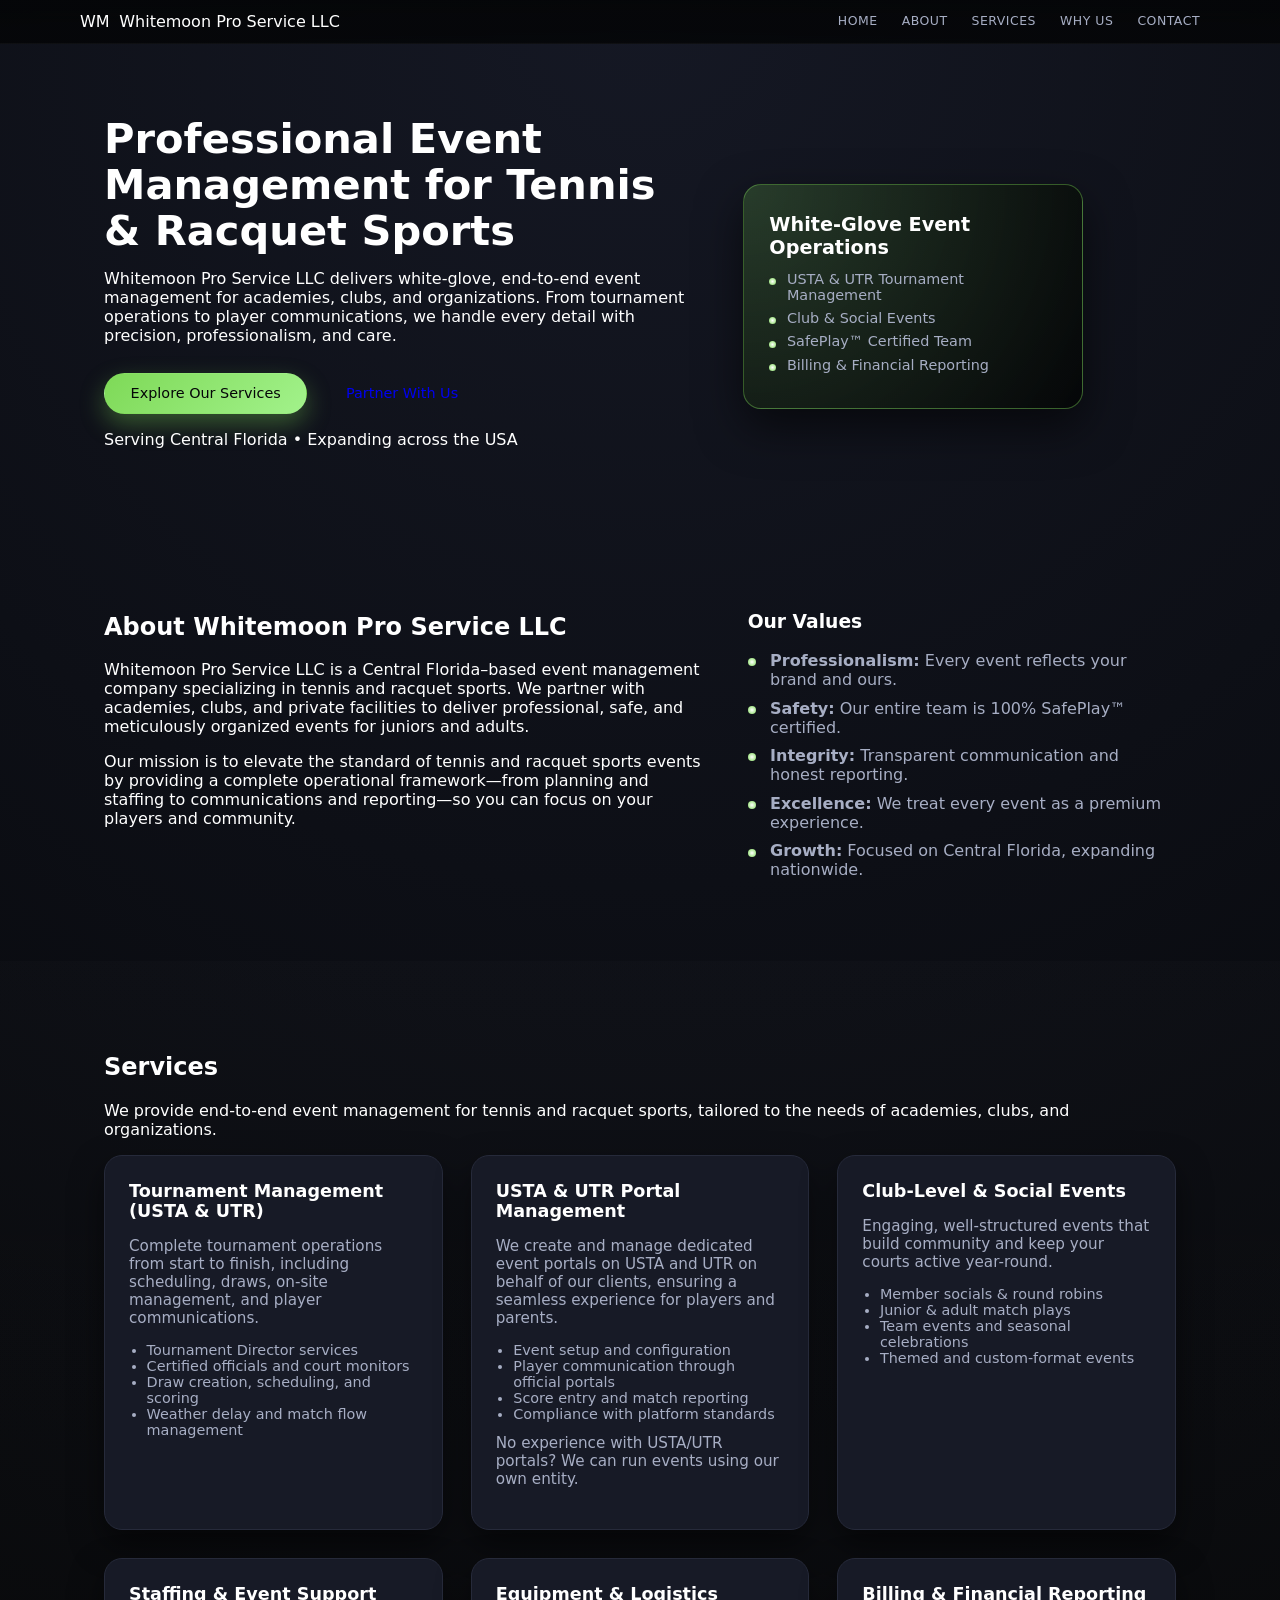
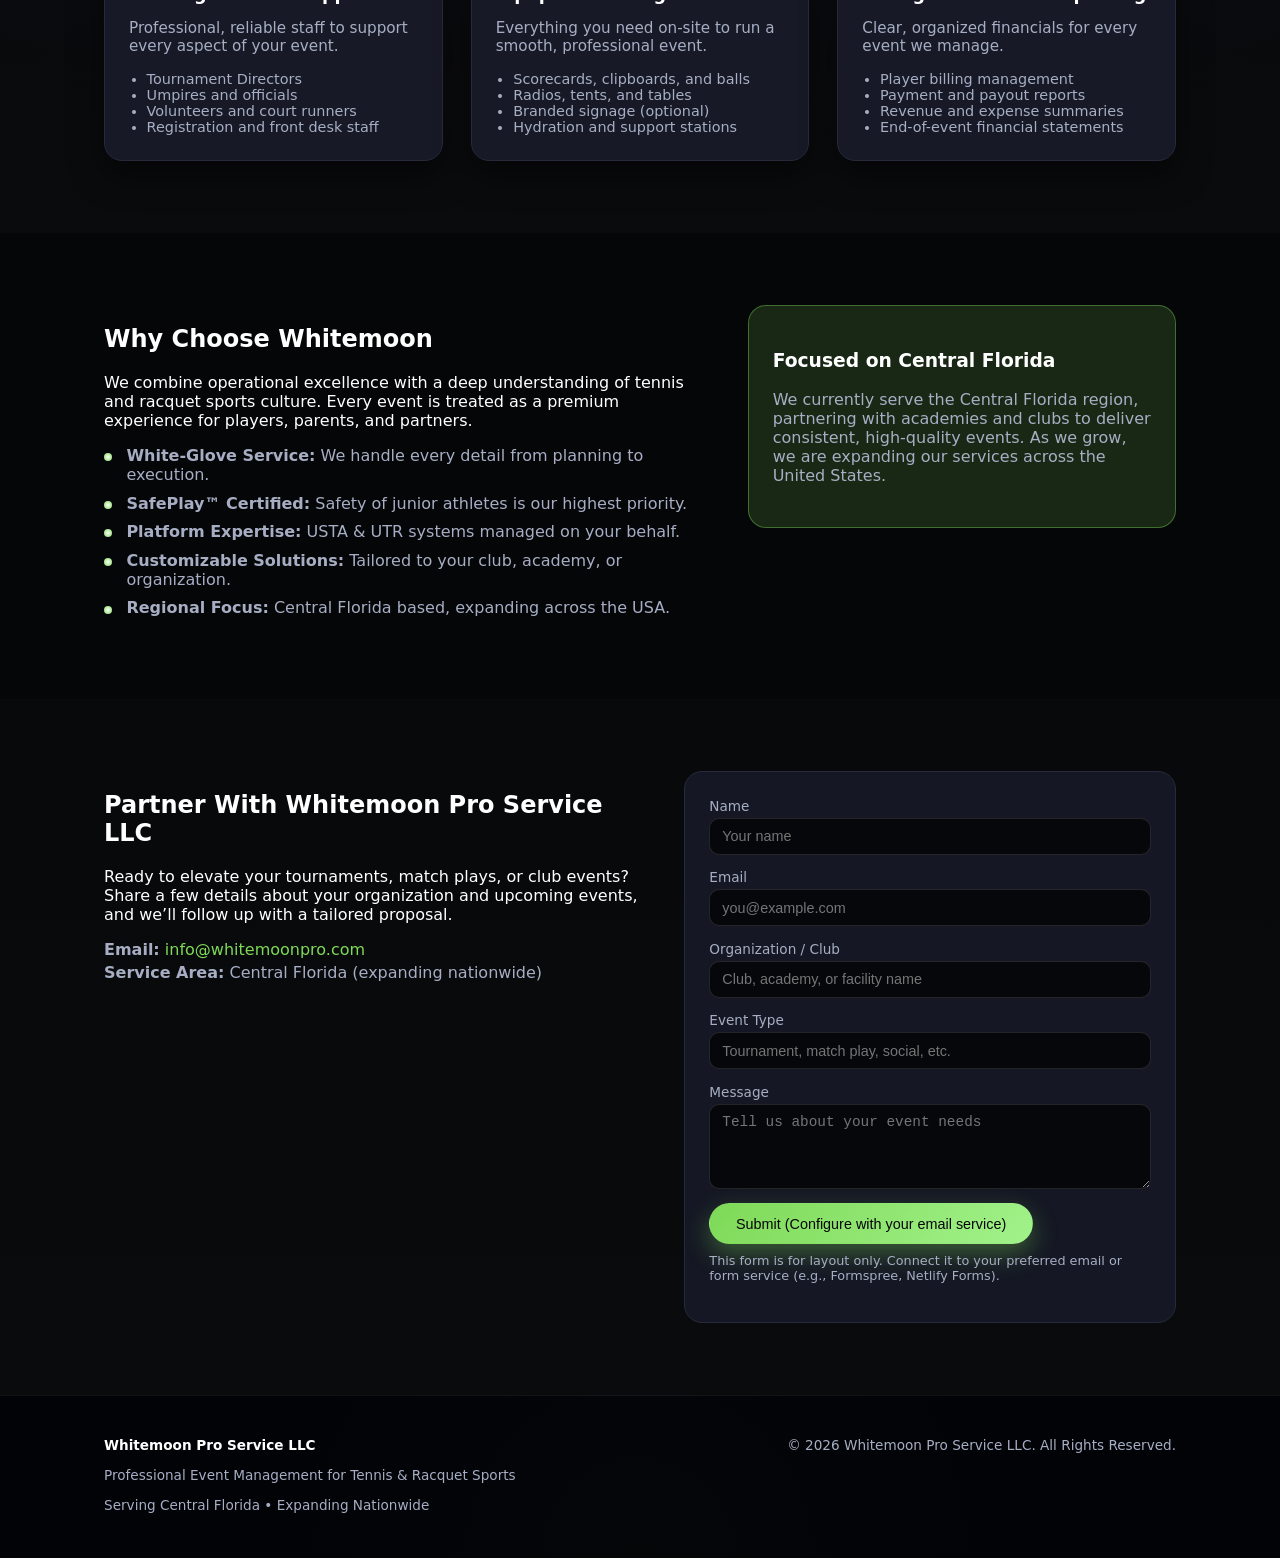
<file: Index.html>
<!DOCTYPE html>
<html lang="en">
<head>
  <meta charset="UTF-8" />
  <meta name="viewport" content="width=device-width, initial-scale=1.0" />
  <title>Whitemoon Pro Service LLC | Tennis & Racquet Sports Event Management</title>
  <meta name="description" content="Whitemoon Pro Service LLC provides white-glove professional event management for tennis and racquet sports in Central Florida and beyond." />
  <link rel="stylesheet" href="style.css" />
</head>
<body>
  <header class="site-header">
    <div class="container header-inner">
      <div class="logo">
        <span class="logo-mark">WM</span>
        <span class="logo-text">Whitemoon Pro Service LLC</span>
      </div>
      <nav class="nav">
        <a href="#home">Home</a>
        <a href="#about">About</a>
        <a href="#services">Services</a>
        <a href="#why-us">Why Us</a>
        <a href="#contact">Contact</a>
      </nav>
    </div>
  </header>

  <main>
    <!-- HERO / HOME -->
    <section id="home" class="hero">
      <div class="container hero-inner">
        <div class="hero-text">
          <h1>Professional Event Management for Tennis &amp; Racquet Sports</h1>
          <p>
            Whitemoon Pro Service LLC delivers white-glove, end-to-end event management for academies, clubs, and organizations.
            From tournament operations to player communications, we handle every detail with precision, professionalism, and care.
          </p>
          <div class="hero-actions">
            <a href="#services" class="btn primary">Explore Our Services</a>
            <a href="#contact" class="btn secondary">Partner With Us</a>
          </div>
          <p class="hero-subtext">
            Serving Central Florida • Expanding across the USA
          </p>
        </div>
        <div class="hero-highlight">
          <div class="hero-card">
            <h2>White-Glove Event Operations</h2>
            <ul>
              <li>USTA &amp; UTR Tournament Management</li>
              <li>Club &amp; Social Events</li>
              <li>SafePlay™ Certified Team</li>
              <li>Billing &amp; Financial Reporting</li>
            </ul>
          </div>
        </div>
      </div>
    </section>

    <!-- ABOUT -->
    <section id="about" class="section">
      <div class="container two-column">
        <div>
          <h2>About Whitemoon Pro Service LLC</h2>
          <p>
            Whitemoon Pro Service LLC is a Central Florida–based event management company specializing in
            tennis and racquet sports. We partner with academies, clubs, and private facilities to deliver
            professional, safe, and meticulously organized events for juniors and adults.
          </p>
          <p>
            Our mission is to elevate the standard of tennis and racquet sports events by providing a complete
            operational framework—from planning and staffing to communications and reporting—so you can focus
            on your players and community.
          </p>
        </div>
        <div>
          <h3>Our Values</h3>
          <ul class="icon-list">
            <li><strong>Professionalism:</strong> Every event reflects your brand and ours.</li>
            <li><strong>Safety:</strong> Our entire team is 100% SafePlay™ certified.</li>
            <li><strong>Integrity:</strong> Transparent communication and honest reporting.</li>
            <li><strong>Excellence:</strong> We treat every event as a premium experience.</li>
            <li><strong>Growth:</strong> Focused on Central Florida, expanding nationwide.</li>
          </ul>
        </div>
      </div>
    </section>

    <!-- SERVICES -->
    <section id="services" class="section section-alt">
      <div class="container">
        <h2>Services</h2>
        <p class="section-intro">
          We provide end-to-end event management for tennis and racquet sports, tailored to the needs of academies,
          clubs, and organizations.
        </p>

        <div class="cards-grid">
          <article class="card">
            <h3>Tournament Management (USTA &amp; UTR)</h3>
            <p>
              Complete tournament operations from start to finish, including scheduling, draws, on-site management,
              and player communications.
            </p>
            <ul>
              <li>Tournament Director services</li>
              <li>Certified officials and court monitors</li>
              <li>Draw creation, scheduling, and scoring</li>
              <li>Weather delay and match flow management</li>
            </ul>
          </article>

          <article class="card">
            <h3>USTA &amp; UTR Portal Management</h3>
            <p>
              We create and manage dedicated event portals on USTA and UTR on behalf of our clients, ensuring
              a seamless experience for players and parents.
            </p>
            <ul>
              <li>Event setup and configuration</li>
              <li>Player communication through official portals</li>
              <li>Score entry and match reporting</li>
              <li>Compliance with platform standards</li>
            </ul>
            <p class="note">
              No experience with USTA/UTR portals? We can run events using our own entity.
            </p>
          </article>

          <article class="card">
            <h3>Club-Level &amp; Social Events</h3>
            <p>
              Engaging, well-structured events that build community and keep your courts active year-round.
            </p>
            <ul>
              <li>Member socials &amp; round robins</li>
              <li>Junior &amp; adult match plays</li>
              <li>Team events and seasonal celebrations</li>
              <li>Themed and custom-format events</li>
            </ul>
          </article>

          <article class="card">
            <h3>Staffing &amp; Event Support</h3>
            <p>
              Professional, reliable staff to support every aspect of your event.
            </p>
            <ul>
              <li>Tournament Directors</li>
              <li>Umpires and officials</li>
              <li>Volunteers and court runners</li>
              <li>Registration and front desk staff</li>
            </ul>
          </article>

          <article class="card">
            <h3>Equipment &amp; Logistics</h3>
            <p>
              Everything you need on-site to run a smooth, professional event.
            </p>
            <ul>
              <li>Scorecards, clipboards, and balls</li>
              <li>Radios, tents, and tables</li>
              <li>Branded signage (optional)</li>
              <li>Hydration and support stations</li>
            </ul>
          </article>

          <article class="card">
            <h3>Billing &amp; Financial Reporting</h3>
            <p>
              Clear, organized financials for every event we manage.
            </p>
            <ul>
              <li>Player billing management</li>
              <li>Payment and payout reports</li>
              <li>Revenue and expense summaries</li>
              <li>End-of-event financial statements</li>
            </ul>
          </article>
        </div>
      </div>
    </section>

    <!-- WHY US -->
    <section id="why-us" class="section">
      <div class="container two-column">
        <div>
          <h2>Why Choose Whitemoon</h2>
          <p>
            We combine operational excellence with a deep understanding of tennis and racquet sports culture.
            Every event is treated as a premium experience for players, parents, and partners.
          </p>
          <ul class="icon-list">
            <li><strong>White-Glove Service:</strong> We handle every detail from planning to execution.</li>
            <li><strong>SafePlay™ Certified:</strong> Safety of junior athletes is our highest priority.</li>
            <li><strong>Platform Expertise:</strong> USTA &amp; UTR systems managed on your behalf.</li>
            <li><strong>Customizable Solutions:</strong> Tailored to your club, academy, or organization.</li>
            <li><strong>Regional Focus:</strong> Central Florida based, expanding across the USA.</li>
          </ul>
        </div>
        <div class="highlight-box">
          <h3>Focused on Central Florida</h3>
          <p>
            We currently serve the Central Florida region, partnering with academies and clubs to deliver
            consistent, high-quality events. As we grow, we are expanding our services across the United States.
          </p>
        </div>
      </div>
    </section>

    <!-- CONTACT -->
    <section id="contact" class="section section-alt">
      <div class="container contact-grid">
        <div>
          <h2>Partner With Whitemoon Pro Service LLC</h2>
          <p>
            Ready to elevate your tournaments, match plays, or club events? Share a few details about your
            organization and upcoming events, and we’ll follow up with a tailored proposal.
          </p>
          <div class="contact-details">
            <p><strong>Email:</strong> <a href="mailto:info@whitemoonpro.com">info@whitemoonpro.com</a></p>
            <p><strong>Service Area:</strong> Central Florida (expanding nationwide)</p>
          </div>
        </div>
        <div>
          <form class="contact-form">
            <div class="form-row">
              <label for="name">Name</label>
              <input id="name" type="text" name="name" placeholder="Your name" />
            </div>
            <div class="form-row">
              <label for="email">Email</label>
              <input id="email" type="email" name="email" placeholder="you@example.com" />
            </div>
            <div class="form-row">
              <label for="organization">Organization / Club</label>
              <input id="organization" type="text" name="organization" placeholder="Club, academy, or facility name" />
            </div>
            <div class="form-row">
              <label for="event-type">Event Type</label>
              <input id="event-type" type="text" name="event-type" placeholder="Tournament, match play, social, etc." />
            </div>
            <div class="form-row">
              <label for="message">Message</label>
              <textarea id="message" name="message" rows="4" placeholder="Tell us about your event needs"></textarea>
            </div>
            <button type="submit" class="btn primary" disabled>
              Submit (Configure with your email service)
            </button>
            <p class="form-note">
              This form is for layout only. Connect it to your preferred email or form service (e.g., Formspree, Netlify Forms).
            </p>
          </form>
        </div>
      </div>
    </section>
  </main>

  <footer class="site-footer">
    <div class="container footer-inner">
      <div>
        <p class="footer-brand">Whitemoon Pro Service LLC</p>
        <p>Professional Event Management for Tennis &amp; Racquet Sports</p>
        <p>Serving Central Florida • Expanding Nationwide</p>
      </div>
      <div class="footer-meta">
        <p>© 2026 Whitemoon Pro Service LLC. All Rights Reserved.</p>
      </div>
    </div>
  </footer>
</body>
</html>
</file>
<file: style.css>
:root {
  --bg: #050608;
  --bg-alt: #101218;
  --surface: #151824;
  --card-bg: #171a26;

  --accent: #7ED957; /* tennis-ball green */
  --accent-soft: rgba(126, 217, 87, 0.16);

  --text-main: #ffffff;
  --text-muted: #a7aec4;

  --border-subtle: #262a3a;

  --radius-lg: 18px;
  --radius-md: 12px;
  --radius-sm: 999px;

  --shadow-soft: 0 18px 45px rgba(0, 0, 0, 0.55);
  --shadow-card: 0 14px 32px rgba(0, 0, 0, 0.5);
}

*,
*::before,
*::after {
  box-sizing: border-box;
}

html,
body {
  margin: 0;
  padding: 0;
  font-family: "Inter", system-ui, -apple-system, BlinkMacSystemFont, "Segoe UI", sans-serif;
  background: radial-gradient(circle at top, #151824 0, #050608 55%);
  color: var(--text-main);
  scroll-behavior: smooth;
}

/* Layout */

.container {
  width: 100%;
  max-width: 1120px;
  margin: 0 auto;
  padding: 0 1.5rem;
}

.section {
  padding: 4.5rem 0;
}

.section-alt {
  background: linear-gradient(to bottom, rgba(255, 255, 255, 0.01), rgba(255, 255, 255, 0.02));
}

.section-header h2 {
  font-family: "Poppins", system-ui, sans-serif;
  font-size: 2rem;
  margin-bottom: 0.75rem;
}

.section-header p {
  color: var(--text-muted);
  max-width: 640px;
}

.section-header.center {
  text-align: center;
  margin: 0 auto 2.5rem;
}

.section-header.center p {
  margin: 0.5rem auto 0;
}

.two-column {
  display: grid;
  grid-template-columns: minmax(0, 1.4fr) minmax(0, 1fr);
  gap: 2.75rem;
  align-items: flex-start;
}

@media (max-width: 900px) {
  .two-column {
    grid-template-columns: minmax(0, 1fr);
  }
}

/* Header */

.site-header {
  position: sticky;
  top: 0;
  z-index: 20;
  backdrop-filter: blur(16px);
  background: linear-gradient(to bottom, rgba(5, 6, 8, 0.96), rgba(5, 6, 8, 0.9));
  border-bottom: 1px solid rgba(255, 255, 255, 0.04);
}

.header-inner {
  display: flex;
  align-items: center;
  justify-content: space-between;
  padding: 0.75rem 0;
}

.logo {
  display: inline-flex;
  align-items: center;
  gap: 0.6rem;
  text-decoration: none;
}

.brand-logo {
  height: 44px;
  width: auto;
  display: block;
}

.nav {
  display: flex;
  gap: 1.5rem;
  font-size: 0.9rem;
}

.nav a {
  color: var(--text-muted);
  text-decoration: none;
  position: relative;
  padding-bottom: 0.15rem;
  letter-spacing: 0.04em;
  text-transform: uppercase;
  font-size: 0.78rem;
}

.nav a::after {
  content: "";
  position: absolute;
  left: 0;
  bottom: 0;
  width: 0;
  height: 2px;
  background: var(--accent);
  transition: width 0.2s ease-out;
}

.nav a:hover {
  color: var(--text-main);
}

.nav a:hover::after {
  width: 100%;
}

@media (max-width: 768px) {
  .nav {
    display: none;
  }
}

/* Hero */

.hero {
  padding: 4.5rem 0 3.5rem;
}

.hero-inner {
  display: grid;
  grid-template-columns: minmax(0, 1.5fr) minmax(0, 1.1fr);
  gap: 3rem;
  align-items: center;
}

.eyebrow {
  text-transform: uppercase;
  letter-spacing: 0.16em;
  font-size: 0.75rem;
  color: var(--accent);
  margin-bottom: 0.75rem;
}

.hero-text h1 {
  font-family: "Poppins", system-ui, sans-serif;
  font-size: 2.6rem;
  line-height: 1.1;
  margin: 0 0 1rem;
}

.hero-body {
  color: var(--text-muted);
  max-width: 640px;
}

.hero-actions {
  display: flex;
  flex-wrap: wrap;
  gap: 0.75rem;
  margin: 1.75rem 0 0.75rem;
}

.hero-meta {
  font-size: 0.9rem;
  color: var(--text-muted);
}

.hero-panel {
  display: flex;
  justify-content: flex-end;
}

.hero-card {
  background: radial-gradient(circle at top left, rgba(126, 217, 87, 0.2), rgba(5, 6, 8, 0.98));
  border-radius: var(--radius-lg);
  padding: 1.75rem 1.6rem;
  border: 1px solid rgba(126, 217, 87, 0.4);
  box-shadow: var(--shadow-soft);
  max-width: 340px;
  transform: translateY(6px);
  animation: floatIn 0.7s ease-out 0.1s both;
}

.hero-tag {
  font-size: 0.75rem;
  text-transform: uppercase;
  letter-spacing: 0.16em;
  color: var(--accent);
  margin-bottom: 0.5rem;
}

.hero-card h2 {
  font-family: "Poppins", system-ui, sans-serif;
  font-size: 1.2rem;
  margin: 0 0 0.75rem;
}

.hero-card ul {
  list-style: none;
  padding: 0;
  margin: 0;
  color: var(--text-muted);
  font-size: 0.9rem;
}

.hero-card li {
  position: relative;
  padding-left: 1.1rem;
  margin-bottom: 0.45rem;
}

.hero-card li::before {
  content: "";
  position: absolute;
  left: 0;
  top: 0.45rem;
  width: 7px;
  height: 7px;
  border-radius: 999px;
  background: radial-gradient(circle, #ffffff, var(--accent));
}

@keyframes floatIn {
  from {
    opacity: 0;
    transform: translateY(18px);
  }
  to {
    opacity: 1;
    transform: translateY(6px);
  }
}

@media (max-width: 900px) {
  .hero-inner {
    grid-template-columns: minmax(0, 1fr);
  }
  .hero-panel {
    justify-content: flex-start;
  }
}

/* Buttons */

.btn {
  display: inline-flex;
  align-items: center;
  justify-content: center;
  padding: 0.7rem 1.6rem;
  border-radius: var(--radius-sm);
  font-size: 0.9rem;
  font-weight: 500;
  border: 1px solid transparent;
  cursor: pointer;
  text-decoration: none;
  transition: background 0.18s ease-out, color 0.18s ease-out, border-color 0.18s ease-out,
    transform 0.12s ease-out, box-shadow 0.12s ease-out;
}

.btn.primary {
  background: linear-gradient(135deg, var(--accent), #a2f28b);
  color: #050608;
  box-shadow: 0 10px 25px rgba(126, 217, 87, 0.35);
}

.btn.primary:hover {
  transform: translateY(-1px);
  box-shadow: 0 14px 32px rgba(126, 217, 87, 0.45);
}

.btn.ghost {
  background: transparent;
  color: var(--text-main);
  border-color: rgba(255, 255, 255, 0.18);
}

.btn.ghost:hover {
  border-color: var(--accent);
  color: var(--accent);
}

.btn.full-width {
  width: 100%;
}

/* Lists */

.icon-list {
  list-style: none;
  padding: 0;
  margin: 0;
  color: var(--text-muted);
}

.icon-list li {
  position: relative;
  padding-left: 1.4rem;
  margin-bottom: 0.6rem;
}

.icon-list li::before {
  content: "";
  position: absolute;
  left: 0;
  top: 0.45rem;
  width: 8px;
  height: 8px;
  border-radius: 999px;
  background: radial-gradient(circle, #ffffff, var(--accent));
}

/* Cards */

.cards-grid {
  display: grid;
  grid-template-columns: repeat(3, minmax(0, 1fr));
  gap: 1.75rem;
}

.card {
  background: var(--card-bg);
  border-radius: var(--radius-lg);
  padding: 1.6rem 1.5rem;
  border: 1px solid var(--border-subtle);
  box-shadow: var(--shadow-card);
  position: relative;
  overflow: hidden;
}

.card::before {
  content: "";
  position: absolute;
  inset: 0;
  background: radial-gradient(circle at top left, rgba(126, 217, 87, 0.12), transparent 55%);
  opacity: 0;
  transition: opacity 0.2s ease-out;
}

.card:hover::before {
  opacity: 1;
}

.card h3 {
  font-family: "Poppins", system-ui, sans-serif;
  margin-top: 0;
  margin-bottom: 0.6rem;
  font-size: 1.1rem;
}

.card p {
  color: var(--text-muted);
  font-size: 0.95rem;
}

.card ul {
  margin: 0.75rem 0 0;
  padding-left: 1.1rem;
  color: var(--text-muted);
  font-size: 0.9rem;
}

.card.wide {
  grid-column: span 3;
}

.note {
  margin-top: 0.75rem;
  font-size: 0.85rem;
  color: var(--accent);
}

@media (max-width: 1024px) {
  .cards-grid {
    grid-template-columns: repeat(2, minmax(0, 1fr));
  }
  .card.wide {
    grid-column: span 2;
  }
}

@media (max-width: 720px) {
  .cards-grid {
    grid-template-columns: minmax(0, 1fr);
  }
  .card.wide {
    grid-column: span 1;
  }
}

/* Highlight box */

.highlight-box {
  background: var(--accent-soft);
  border-radius: var(--radius-lg);
  padding: 1.6rem 1.5rem;
  border: 1px solid rgba(126, 217, 87, 0.4);
}

.highlight-box p {
  color: var(--text-muted);
}

/* Testimonials */

.testimonial-grid {
  display: grid;
  grid-template-columns: repeat(3, minmax(0, 1fr));
  gap: 1.75rem;
}

.testimonial-card {
  background: var(--card-bg);
  border-radius: var(--radius-lg);
  padding: 1.8rem 1.6rem;
  border: 1px solid var(--border-subtle);
  box-shadow: var(--shadow-card);
  position: relative;
}

.testimonial-text {
  font-size: 1rem;
  line-height: 1.55;
  color: var(--text-main);
  margin-bottom: 1rem;
}

.testimonial-author {
  font-size: 0.9rem;
  color: var(--accent);
  font-weight: 500;
}

@media (max-width: 900px) {
  .testimonial-grid {
    grid-template-columns: minmax(0, 1fr);
  }
}

/* Contact */

.contact-grid {
  display: grid;
  grid-template-columns: minmax(0, 1.2fr) minmax(0, 1.1fr);
  gap: 2.75rem;
}

@media (max-width: 900px) {
  .contact-grid {
    grid-template-columns: minmax(0, 1fr);
  }
}

.contact-details p {
  margin: 0.25rem 0;
  color: var(--text-muted);
}

.contact-details a {
  color: var(--accent);
  text-decoration: none;
}

.contact-details a:hover {
  text-decoration: underline;
}

.contact-form {
  background: var(--surface);
  border-radius: var(--radius-lg);
  padding: 1.6rem 1.5rem;
  border: 1px solid var(--border-subtle);
}

.form-row {
  display: flex;
  flex-direction: column;
  margin-bottom: 0.9rem;
}

.form-row label {
  font-size: 0.85rem;
  margin-bottom: 0.25rem;
  color: var(--text-muted);
}

.form-row input,
.form-row textarea {
  border-radius: 10px;
  border: 1px solid rgba(255, 255, 255, 0.12);
  background: rgba(5, 6, 8, 0.9);
  color: var(--text-main);
  padding: 0.6rem 0.75rem;
  font-size: 0.9rem;
  outline: none;
}

.form-row input:focus,
.form-row textarea:focus {
  border-color: var(--accent);
  box-shadow: 0 0 0 1px rgba(126, 217, 87, 0.4);
}

.form-note {
  margin-top: 0.6rem;
  font-size: 0.8rem;
  color: var(--text-muted);
}

/* Footer */

.site-footer {
  border-top: 1px solid rgba(255, 255, 255, 0.06);
  padding: 1.75rem 0 2rem;
  background: radial-gradient(circle at bottom, #050608 0, #020307 55%);
}

.footer-inner {
  display: flex;
  justify-content: space-between;
  gap: 1.5rem;
  font-size: 0.85rem;
  color: var(--text-muted);
}

.footer-brand {
  font-family: "Poppins", system-ui, sans-serif;
  font-weight: 600;
  color: var(--text-main);
}

.footer-meta {
  text-align: right;
}

@media (max-width: 720px) {
  .footer-inner {
    flex-direction: column;
    text-align: left;
  }
  .footer-meta {
    text-align: left;
  }
}

/* Scroll reveal animations */

.reveal {
  opacity: 0;
  transform: translateY(28px);
  transition: opacity 0.7s ease-out, transform 0.7s ease-out;
}

.reveal.in-view {
  opacity: 1;
  transform: translateY(0);
}

.reveal-left {
  transform: translateX(-28px);
}

.reveal-right {
  transform: translateX(28px);
}

.reveal-left.in-view,
.reveal-right.in-view {
  transform: translateX(0);
}

/* Carousel */
.carousel {
  overflow: hidden;
  position: relative;
  max-width: 700px;
  margin: 0 auto;
}

.carousel-track {
  display: flex;
  animation: slide 18s infinite;
}

.carousel-item {
  min-width: 100%;
  padding: 2rem;
  text-align: center;
}

@keyframes slide {
  0% { transform: translateX(0); }
  33% { transform: translateX(-100%); }
  66% { transform: translateX(-200%); }
  100% { transform: translateX(0); }
}
</file>
